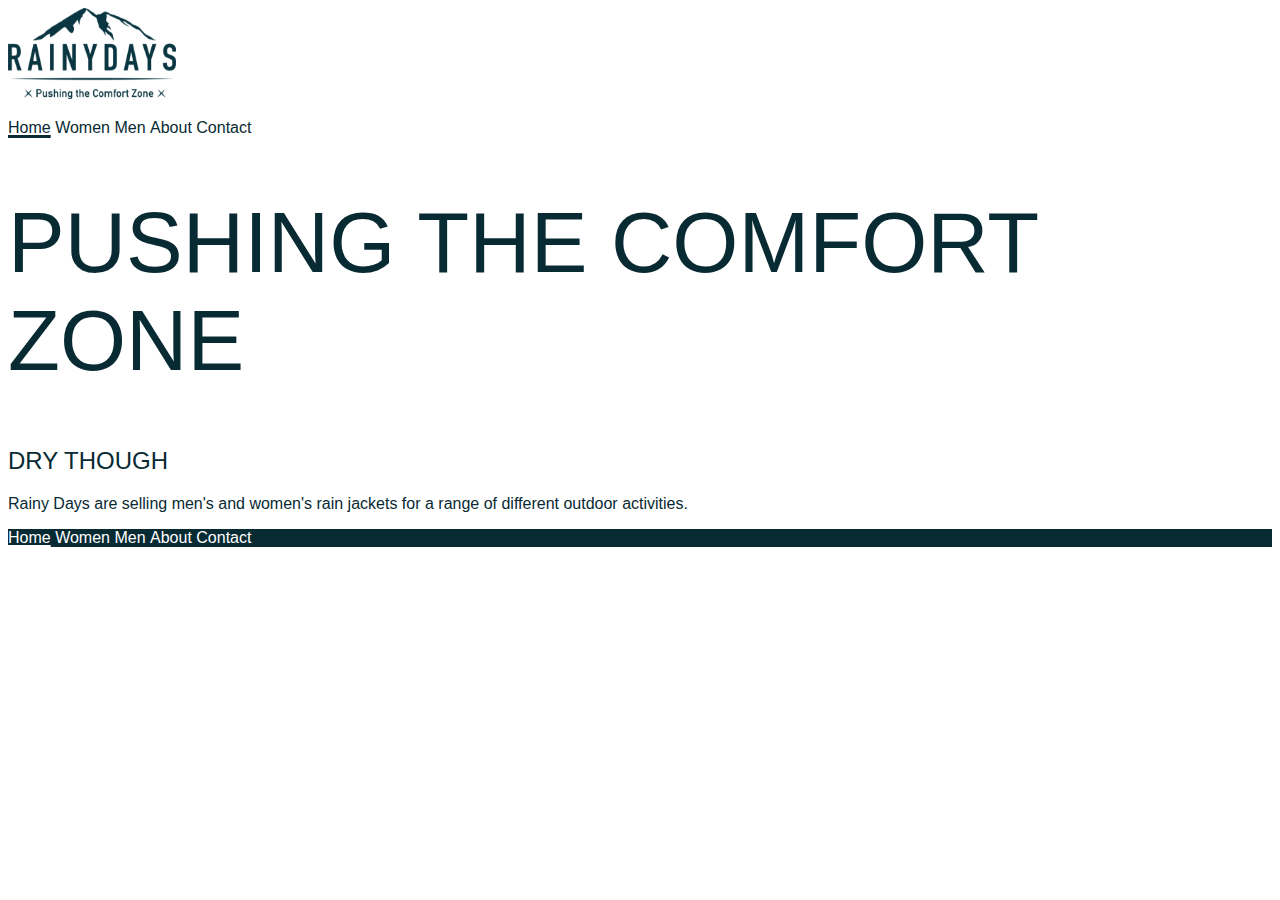
<file: index.html>
<!DOCTYPE html>
<html>
  <head>
    <title>Rainy Days | Home</title>
    <meta name="description" content="Rain jackets for men and women" />
    <meta name="viewport" content="width=device-width, initial-scale=1.0" />
    <link href="css/styles.css" rel="stylesheet" />
  </head>
  <body>
    <header>
      <img src="/images/logo_blue_rainyDays.png" alt="Logo RainyDays" class="header-logo">
      <nav>
        <ul>
          <li><a href="index.html" class="active">Home</a></li>
          <li><a href="women.html">Women</a></li>
          <li><a href="men.html">Men</a></li>
          <li><a href="about.html">About</a></li>
          <li><a href="contact.html">Contact</a></li>
        </ul>
      </nav>
    </header>
    <main>
      <h1>PUSHING THE COMFORT ZONE</h1>
      <h2>DRY THOUGH</h2>
      <p>
        Rainy Days are selling men's and women's rain jackets for a range of
        different outdoor activities.
      </p>
      
    </main>
    <footer>
      <nav>
        <ul>
          <li><a href="index.html"class="active">Home</a></li>
          <li><a href="women.html">Women</a></li>
          <li><a href="men.html">Men</a></li>
          <li><a href="about.html">About</a></li>
          <li><a href="contact.html">Contact</a></li>
        </ul>
      </nav>
    </footer>
  </body>
</html>
</file>
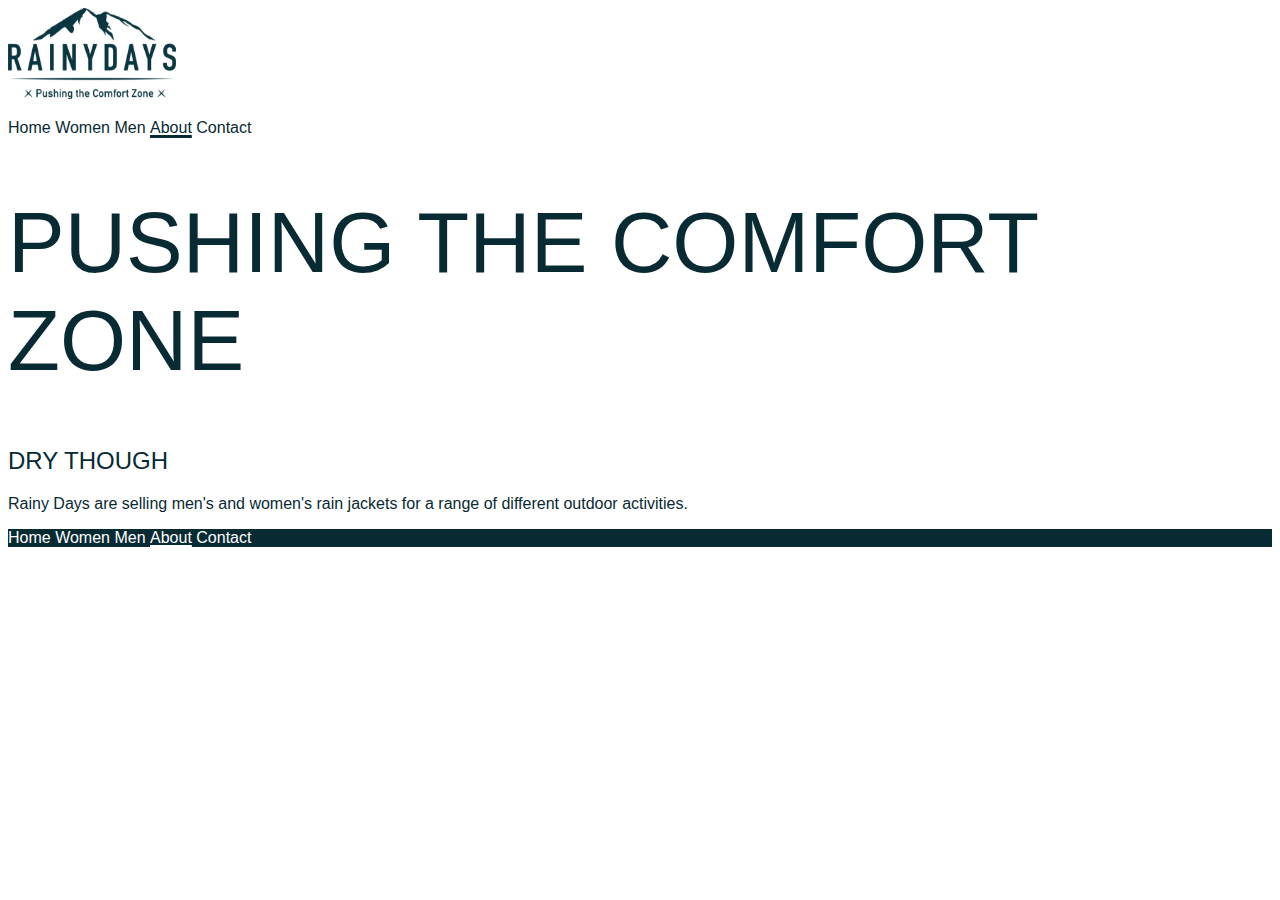
<file: about.html>
<!DOCTYPE html>
<html>
  <head>
    <title>Rainy Days | Home</title>
    <meta name="description" content="Rain jackets for men and women" />
    <meta name="viewport" content="width=device-width, initial-scale=1.0" />
    <link href="css/styles.css" rel="stylesheet" />
  </head>
  <body>
    <header>
      <img src="/images/logo_blue_rainyDays.png" alt="Logo RainyDays" />
      <nav>
        <ul>
          <li><a href="index.html">Home</a></li>
          <li><a href="women.html">Women</a></li>
          <li><a href="men.html">Men</a></li>
          <li><a href="about.html" class="active">About</a></li>
          <li><a href="contact.html">Contact</a></li>
        </ul>
      </nav>
    </header>
    <main>
      <h1>PUSHING THE COMFORT ZONE</h1>
      <h2>DRY THOUGH</h2>
      <p>
        Rainy Days are selling men's and women's rain jackets for a range of
        different outdoor activities.
      </p>
    </main>
    <footer>
      <nav>
        <ul>
          <li><a href="index.html">Home</a></li>
          <li><a href="women.html">Women</a></li>
          <li><a href="men.html">Men</a></li>
          <li><a href="about.html"class="active">About</a></li>
          <li><a href="contact.html">Contact</a></li>
        </ul>
      </nav>
    </footer>
  </body>
</html>
</file>
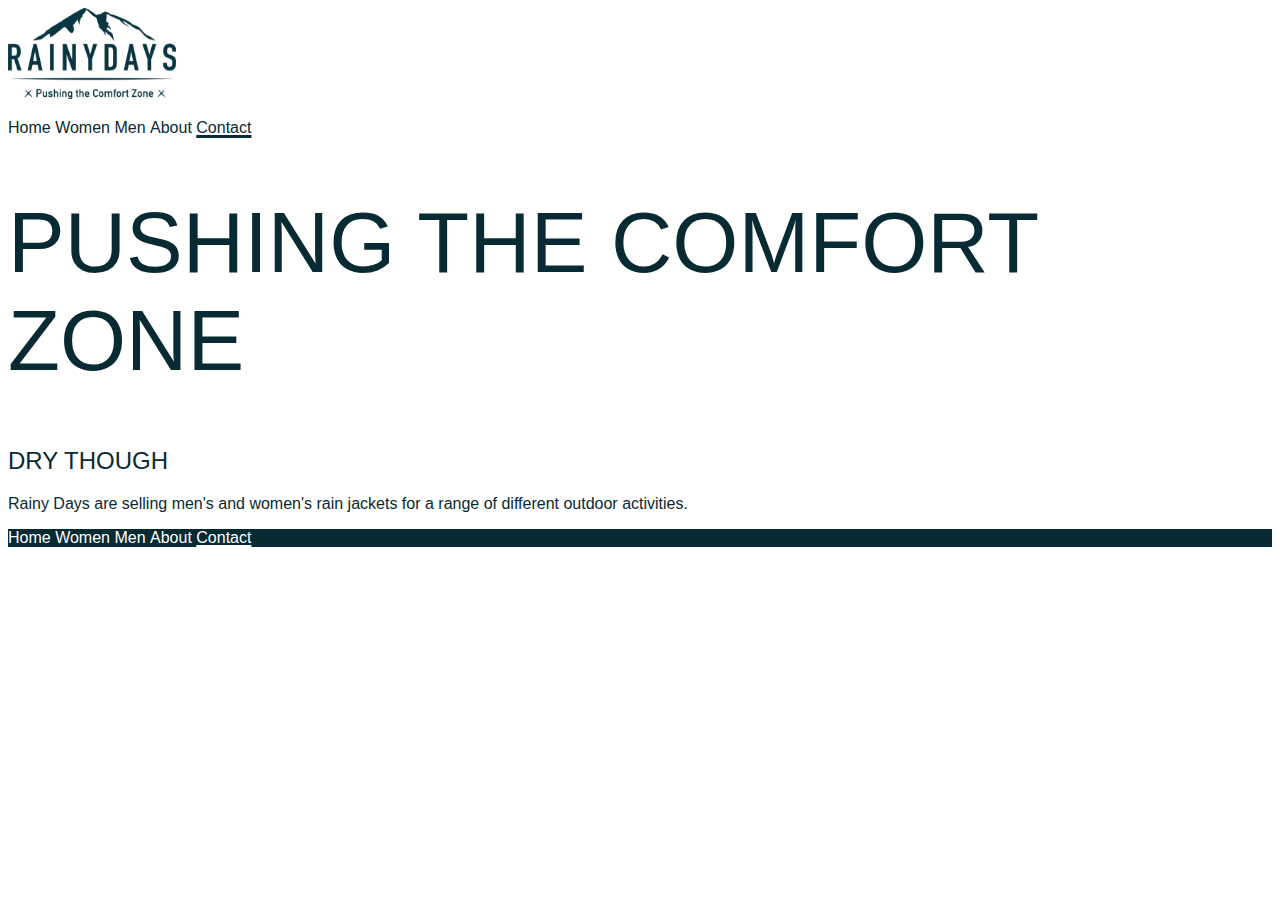
<file: contact.html>
<!DOCTYPE html>
<html>
  <head>
    <title>Rainy Days | Home</title>
    <meta name="description" content="Rain jackets for men and women" />
    <meta name="viewport" content="width=device-width, initial-scale=1.0" />
    <link href="css/styles.css" rel="stylesheet" />
  </head>
  <body>
    <header>
      <img src="/images/logo_blue_rainyDays.png" alt="Logo RainyDays" />
      <nav>
        <ul>
          <li><a href="index.html">Home</a></li>
          <li><a href="women.html">Women</a></li>
          <li><a href="men.html">Men</a></li>
          <li><a href="about.html">About</a></li>
          <li><a href="contact.html" class="active">Contact</a></li>
        </ul>
      </nav>
    </header>
    <main>
      <h1>PUSHING THE COMFORT ZONE</h1>
      <h2>DRY THOUGH</h2>
      <p>
        Rainy Days are selling men's and women's rain jackets for a range of
        different outdoor activities.
      </p>
    </main>
    <footer>
      <nav>
        <ul>
          <li><a href="index.html">Home</a></li>
          <li><a href="women.html">Women</a></li>
          <li><a href="men.html">Men</a></li>
          <li><a href="about.html">About</a></li>
          <li><a href="contact.html" class="active">Contact</a></li>
        </ul>
      </nav>
    </footer>
  </body>
</html>
</file>
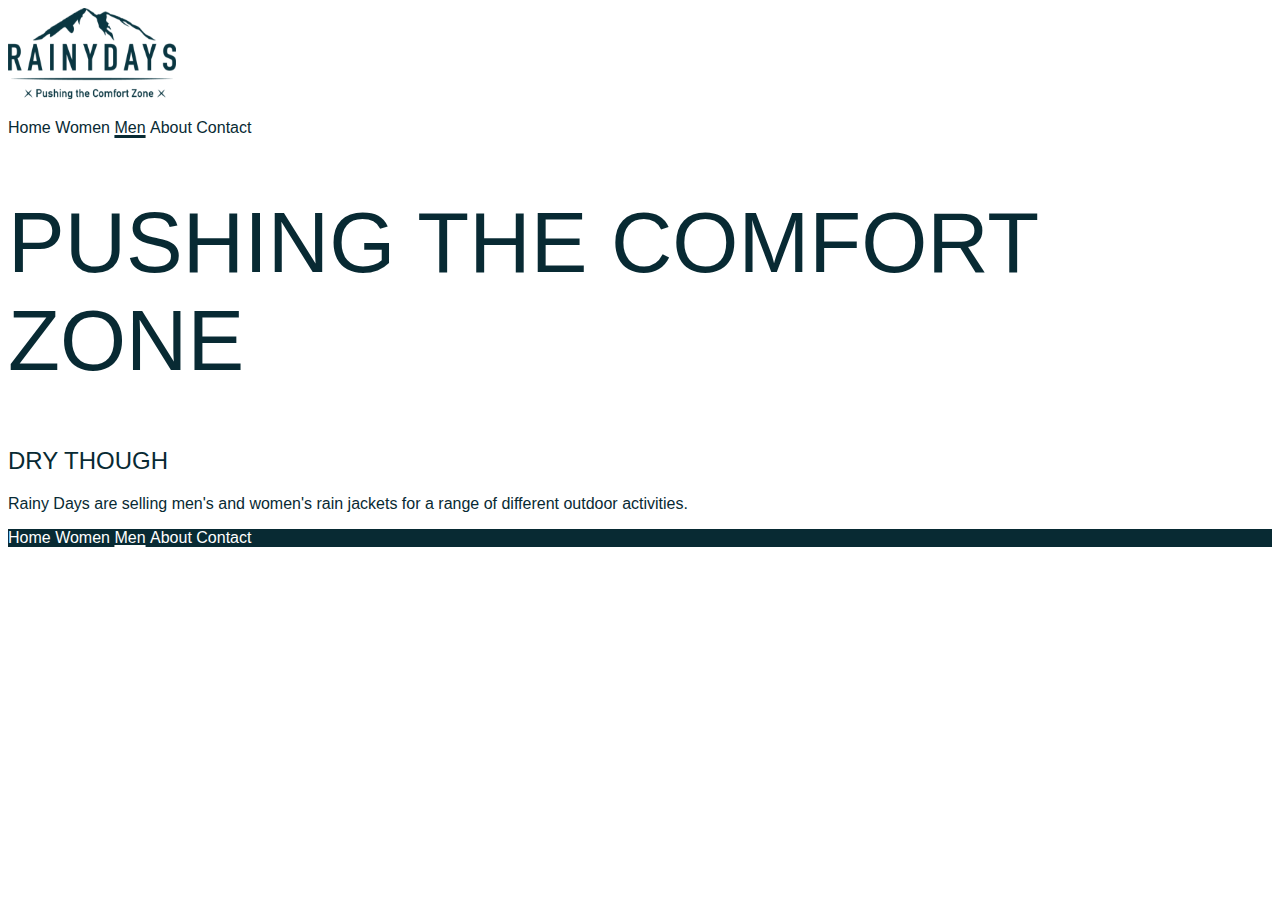
<file: men.html>
<!DOCTYPE html>
<html>
  <head>
    <title>Rainy Days | Home</title>
    <meta name="description" content="Rain jackets for men and women" />
    <meta name="viewport" content="width=device-width, initial-scale=1.0" />
    <link href="css/styles.css" rel="stylesheet" />
  </head>
  <body>
    <header>
      <img src="/images/logo_blue_rainyDays.png" alt="Logo RainyDays" />
      <nav>
        <ul>
          <li><a href="index.html">Home</a></li>
          <li><a href="women.html">Women</a></li>
          <li><a href="men.html" class="active">Men</a></li>
          <li><a href="about.html">About</a></li>
          <li><a href="contact.html">Contact</a></li>
        </ul>
      </nav>
    </header>
    <main>
      <h1>PUSHING THE COMFORT ZONE</h1>
      <h2>DRY THOUGH</h2>
      <p>
        Rainy Days are selling men's and women's rain jackets for a range of
        different outdoor activities.
      </p>
    </main>
    <footer>
      <nav>
        <ul>
          <li><a href="index.html">Home</a></li>
          <li><a href="women.html">Women</a></li>
          <li><a href="men.html" class="active">Men</a></li>
          <li><a href="about.html">About</a></li>
          <li><a href="contact.html">Contact</a></li>
        </ul>
      </nav>
    </footer>
  </body>
</html>
</file>
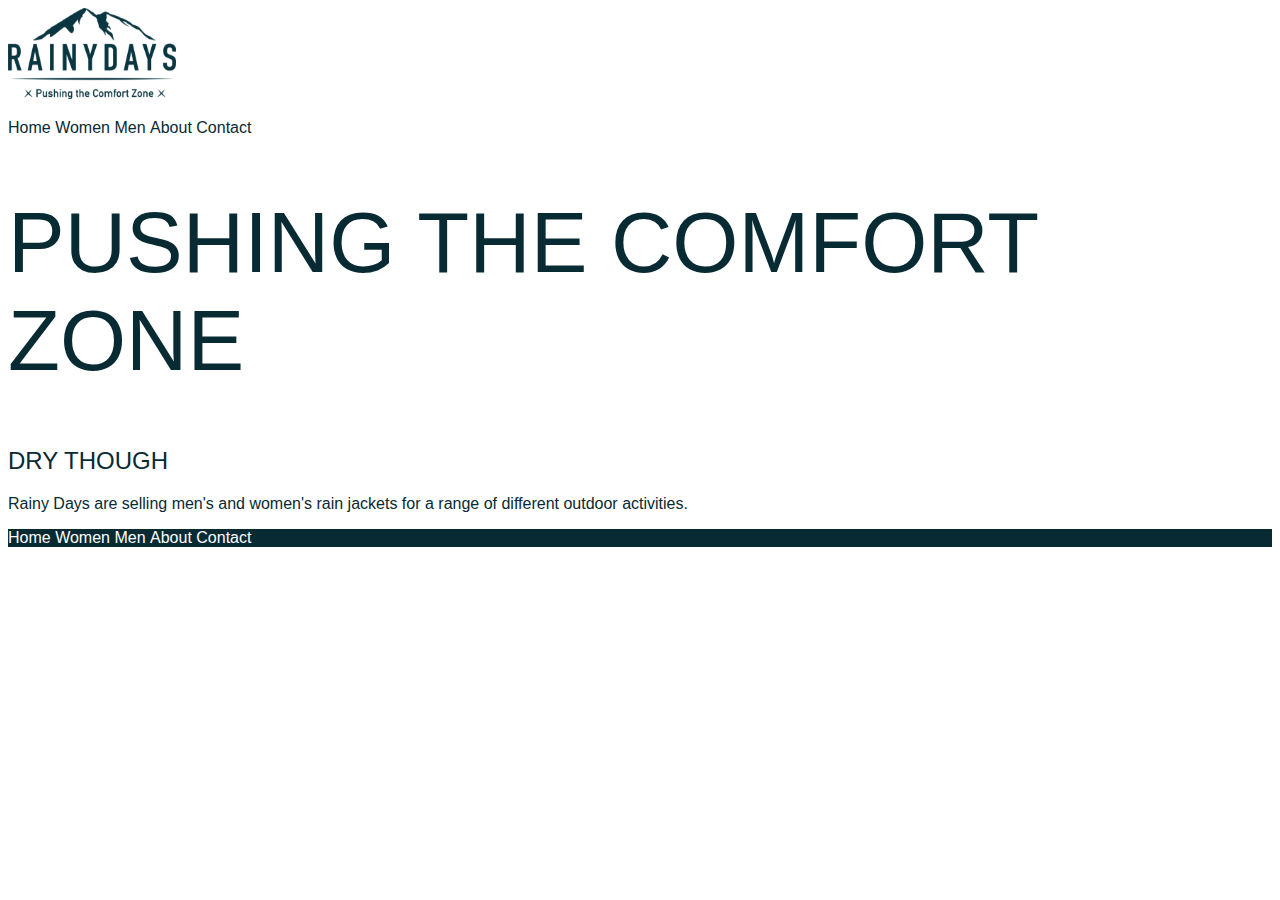
<file: startingpoint.html>
<!DOCTYPE html>
<html>
  <head>
    <title>Rainy Days | StartingPoint</title>
    <meta name="description" content="Rain jackets for men and women" />
    <meta name="viewport" content="width=device-width, initial-scale=1.0" />
    <link href="css/styles.css" rel="stylesheet" />
  </head>
  <body>
    <header>
      <img src="/images/logo_blue_rainyDays.png" alt="Logo RainyDays" class="header-logo">
      <nav>
        <ul>
          <li><a href="index.html">Home</a></li>
          <li><a href="women.html">Women</a></li>
          <li><a href="men.html">Men</a></li>
          <li><a href="about.html">About</a></li>
          <li><a href="contact.html">Contact</a></li>
        </ul>
      </nav>
    </header>
    <main>
      <h1>PUSHING THE COMFORT ZONE</h1>
      <h2>DRY THOUGH</h2>
      <p>
        Rainy Days are selling men's and women's rain jackets for a range of
        different outdoor activities.
      </p>
    </main>
    <footer>
      <nav>
        <ul>
          <li><a href="index.html">Home</a></li>
          <li><a href="women.html">Women</a></li>
          <li><a href="men.html">Men</a></li>
          <li><a href="about.html">About</a></li>
          <li><a href="contact.html">Contact</a></li>
        </ul>
      </nav>
    </footer>
  </body>
</html>
</file>
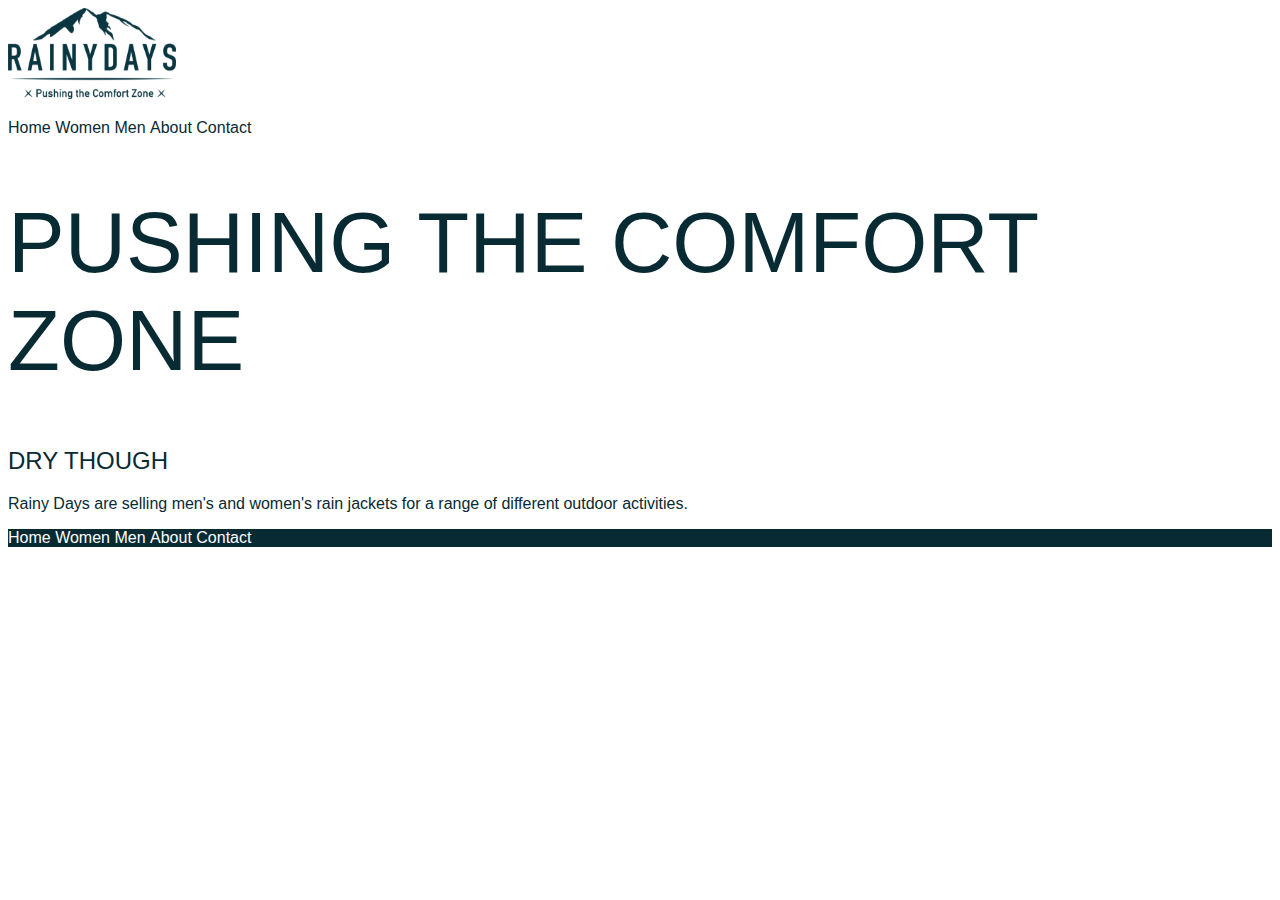
<file: women.html>
<!DOCTYPE html>
<html>
  <head>
    <title>Rainy Days | Home</title>
    <meta name="description" content="Rain jackets for men and women" />
    <meta name="viewport" content="width=device-width, initial-scale=1.0" />
    <link href="css/styles.css" rel="stylesheet" />
  </head>
  <body>
    <header>
      <img src="/images/logo_blue_rainyDays.png" alt="Logo RainyDays" />
      <nav>
        <ul>
          <li><a href="index.html">Home</a></li>
          <li><a href="women.html">Women</a></li>
          <li><a href="men.html">Men</a></li>
          <li><a href="about.html">About</a></li>
          <li><a href="contact.html">Contact</a></li>
        </ul>
      </nav>
    </header>
    <main>
      <h1>PUSHING THE COMFORT ZONE</h1>
      <h2>DRY THOUGH</h2>
      <p>
        Rainy Days are selling men's and women's rain jackets for a range of
        different outdoor activities.
      </p>
    </main>
    <footer>
      <nav>
        <ul>
          <li><a href="index.html">Home</a></li>
          <li><a href="women.html">Women</a></li>
          <li><a href="men.html">Men</a></li>
          <li><a href="about.html">About</a></li>
          <li><a href="contact.html">Contact</a></li>
        </ul>
      </nav>
    </footer>
  </body>
</html>
</file>
<file: css/styles.css>
body {
  font-family: "Segoe UI", Tahoma, Geneva, Verdana, sans-serif;
  color: #082a33;
}

.header-logo {
  max-width: 186px;
}

h1 {
  font-size: 85px;
  font-weight: normal;
}
h2 {
  font-size: 61;
  font-weight: normal;
}

nav a {
  text-decoration: none;
  color: #082a33;
}
nav li {
  display: inline-block;
}
nav ul {
  padding: 0px;
}

nav a:hover {
  font-weight: 600;
}

nav a:focus {
  font-weight: 800;
}

.active {
  text-decoration: underline;
  text-decoration-thickness: 20%;
  
}

footer nav a {
  color: white;
}

footer {
  background-color: #082a33;
}
</file>
